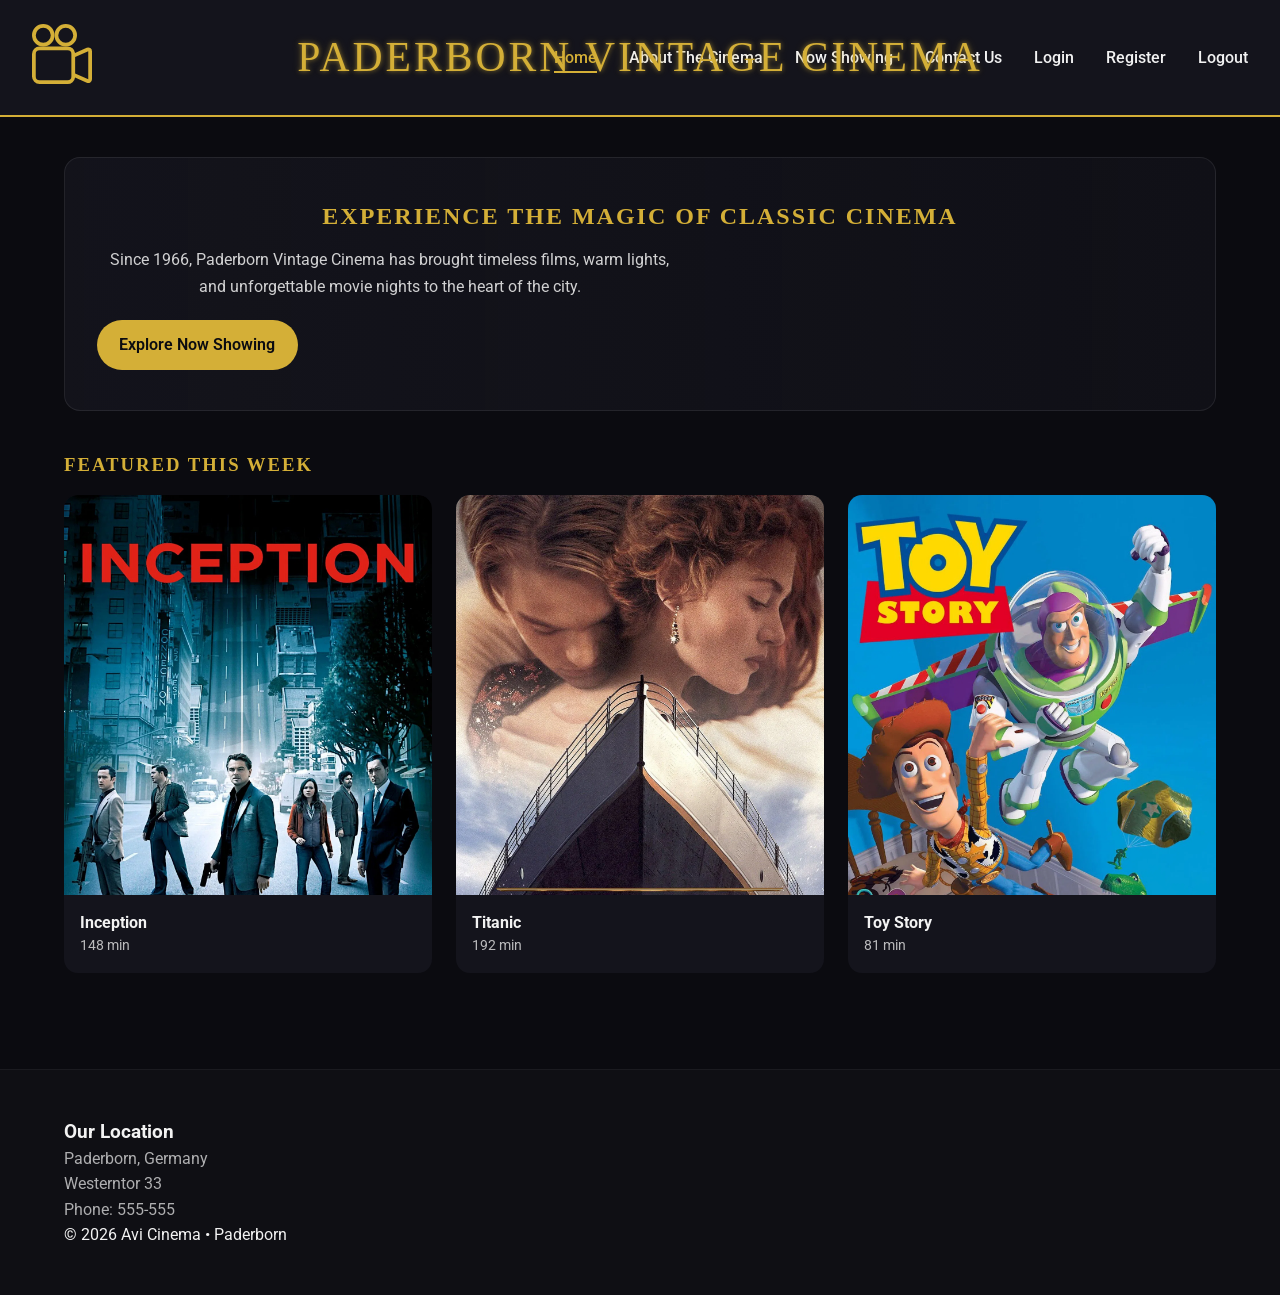
<file: index.html>
<!DOCTYPE html>
<html lang="en">

<head>
    <meta charset="UTF-8">
    <meta http-equiv="X-UA-Compatible" content="IE=edge">
    <meta name="viewport" content="width=device-width, initial-scale=1.0">
    <title>Paderborn Grand Cinema</title>
    <link rel="preconnect" href="https://fonts.googleapis.com">
    <link rel="preconnect" href="https://fonts.gstatic.com" crossorigin>
    <link
        href="https://fonts.googleapis.com/css2?family=Funnel+Sans:ital,wght@0,300..800;1,300..800&family=Monsieur+La+Doulaise&family=Open+Sans:ital,wght@0,300..800;1,300..800&family=Pacifico&display=swap"
        rel="stylesheet">
    <link rel="stylesheet" href="css/style.css">
</head>

<body>

    <header class="site-header">
        <div class="logo">
            <a href="index.html">
                <svg xmlns="http://www.w3.org/2000/svg" fill="currentColor" class="bi bi-camera-reels"
                    viewBox="0 0 16 16">
                    <path d="M6 3a3 3 0 1 1-6 0 3 3 0 0 1 6 0M1 3a2 2 0 1 0 4 0 2 2 0 0 0-4 0" />
                    <path
                        d="M9 6h.5a2 2 0 0 1 1.983 1.738l3.11-1.382A1 1 0 0 1 16 7.269v7.462a1 1 0 0 1-1.406.913l-3.111-1.382A2 2 0 0 1 9.5 16H2a2 2 0 0 1-2-2V8a2 2 0 0 1 2-2zm6 8.73V7.27l-3.5 1.555v4.35zM1 8v6a1 1 0 0 0 1 1h7.5a1 1 0 0 0 1-1V8a1 1 0 0 0-1-1H2a1 1 0 0 0-1 1" />
                    <path d="M9 6a3 3 0 1 0 0-6 3 3 0 0 0 0 6M7 3a2 2 0 1 1 4 0 2 2 0 0 1-4 0" />
                </svg>
            </a>
        </div>
        <h1 class="monsieur-la-doulaise-regular">Paderborn Vintage Cinema</h1>
        <nav>
            <ul>
                <li><a href="index.html" aria-current="page">Home</a></li>
                <li><a href="about.html">About The Cinema</a></li>
                <li><a href="now-showing.html">Now Showing</a></li>
                <li><a href="contact.html">Contact Us</a></li>
                <li><a href="login.html">Login</a></li>
                <li><a href="register.html">Register</a></li>
                <li><a href="#" id="logout-btn">Logout</a></li>
            </ul>

        </nav>
    </header>

    <main class="page-home">

        <!-- Hero Section -->
        <section class="hero">
            <h2>Experience the Magic of Classic Cinema</h2>
            <p>
                Since 1966, Paderborn Vintage Cinema has brought timeless films,
                warm lights, and unforgettable movie nights to the heart of the city.
            </p>
            <a href="now-showing.html" class="btn-primary">
                Explore Now Showing
            </a>
        </section>

        <!-- Featured Movies Preview -->
        <section class="featured">
            <h3>Featured This Week</h3>

            <div class="movies">
                <!-- Just 3 cards only -->
                <article class="card">
                    <a class="card-link" href="movie.html?id=1">
                        <img src="image/action/inception.jpg" alt="Inception poster">
                        <div class="card-content">
                            <h4>Inception</h4>
                            <p class="meta">148 min</p>
                        </div>
                    </a>
                </article>

                <article class="card">
                    <a class="card-link" href="movie.html?id=7">
                        <img src="image/Romance/Titanic.jpg" alt="Titanic poster">
                        <div class="card-content">
                            <h4>Titanic</h4>
                            <p class="meta">192 min</p>
                        </div>
                    </a>
                </article>

                <article class="card">
                    <a class="card-link" href="movie.html?id=12">
                        <img src="image/Animation/toystory.jpg" alt="Toy Story poster">
                        <div class="card-content">
                            <h4>Toy Story</h4>
                            <p class="meta">81 min</p>
                        </div>
                    </a>
                </article>
            </div>

        </section>

    </main>


    <!-------footer Section----------->
    <footer class="site-footer">

        <div class="footer-content">
            <!--we always neeed a Div warper with a seperate class inside footer to control width height alignment spacing layoout------>

            <div class="footer-address">
                <h3>Our Location</h3>
                <address>
                    Paderborn, Germany<br>
                    Westerntor 33<br>
                    Phone: <a href="tel:+555555">555-555</a>
                </address>
            </div>

            <div class="footer-copy">
                <p>&copy; 2026 Avi Cinema • Paderborn</p>
            </div>

        </div>

    </footer>
    <script src="logout.js"></script>
</body>

</html>
</file>
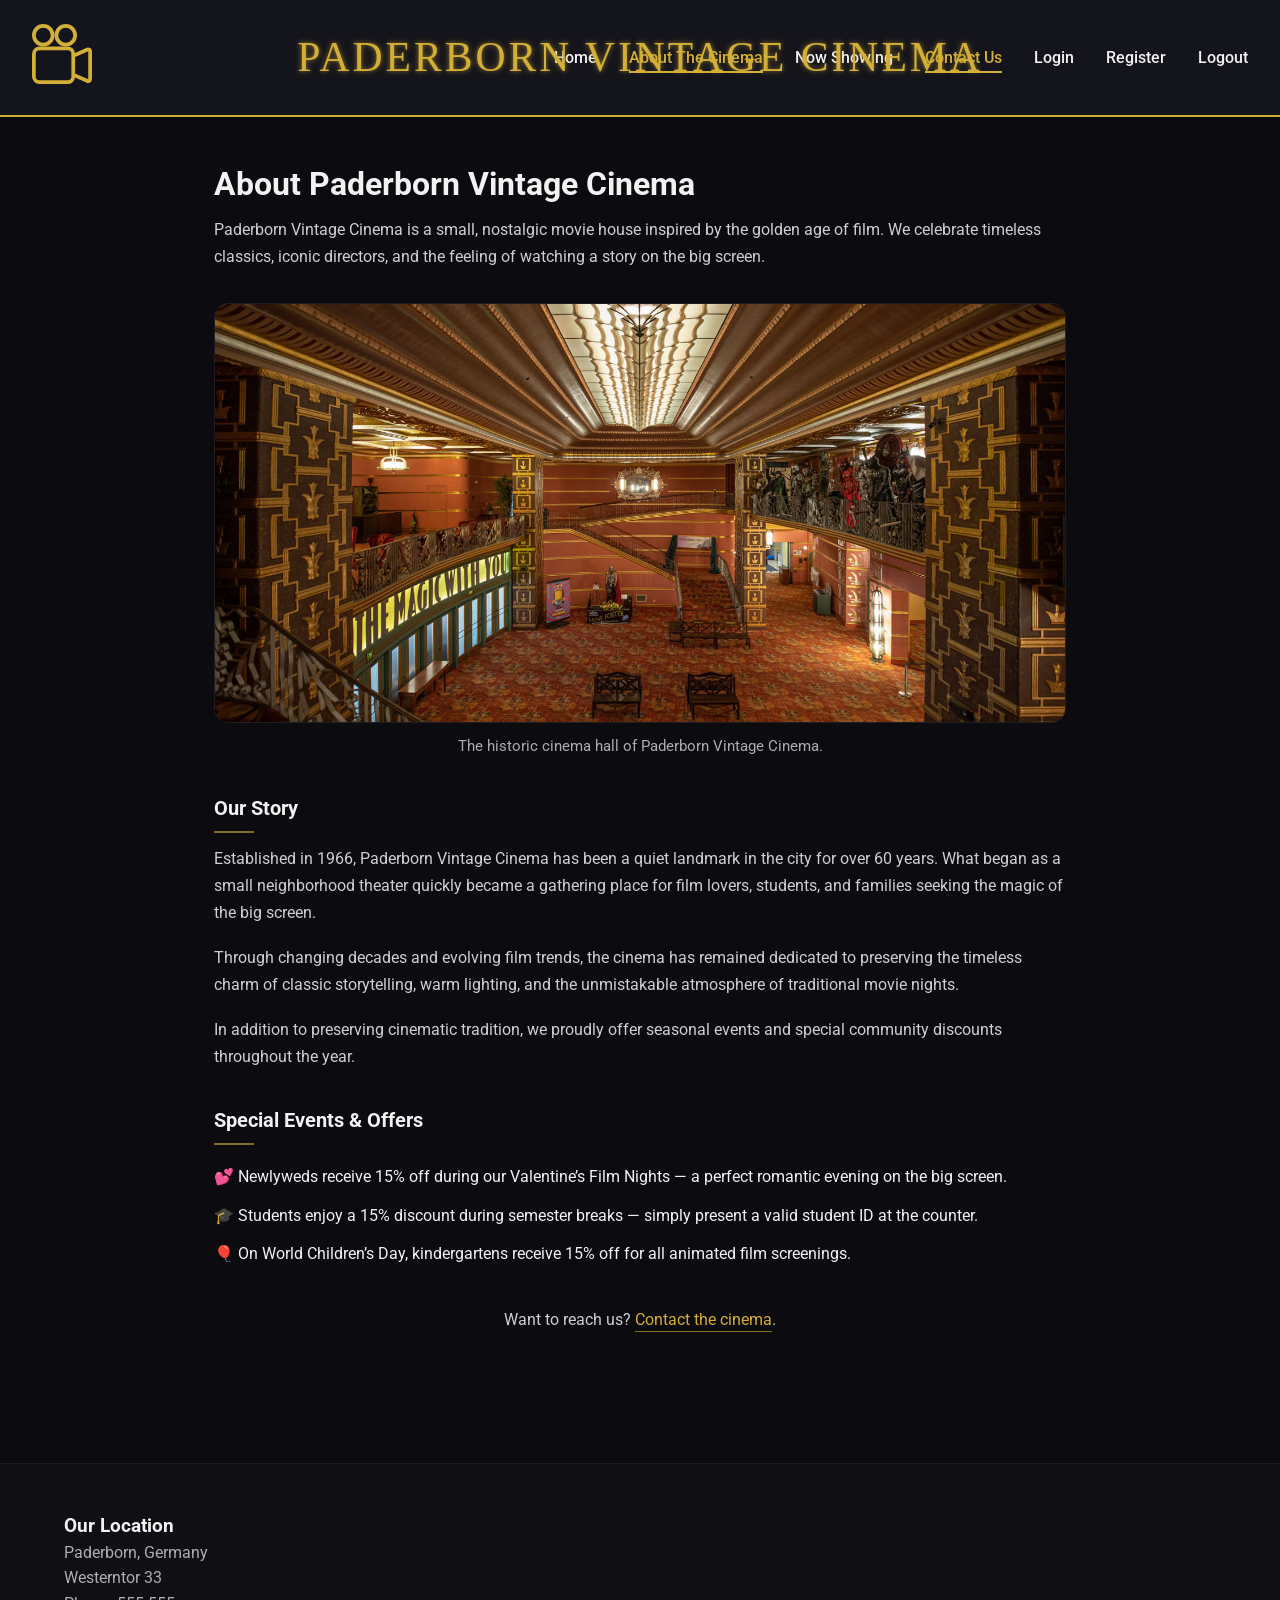
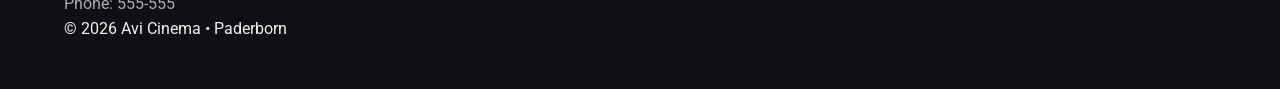
<file: about.html>
<!DOCTYPE html>
<html lang="en">

<head>
  <meta charset="UTF-8">
  <meta http-equiv="X-UA-Compatible" content="IE=edge">
  <meta name="viewport" content="width=device-width, initial-scale=1.0">
  <title>Paderborn Grand Cinema</title>
  <link rel="preconnect" href="https://fonts.googleapis.com">
  <link rel="preconnect" href="https://fonts.gstatic.com" crossorigin>
  <link
    href="https://fonts.googleapis.com/css2?family=Funnel+Sans:ital,wght@0,300..800;1,300..800&family=Monsieur+La+Doulaise&family=Open+Sans:ital,wght@0,300..800;1,300..800&family=Pacifico&display=swap"
    rel="stylesheet">
  <link rel="stylesheet" href="css/style.css">
</head>

<body>
  <header class="site-header">
    <div class="logo">
      <a href="index.html">
        <svg xmlns="http://www.w3.org/2000/svg" fill="currentColor" class="bi bi-camera-reels" viewBox="0 0 16 16">
          <path d="M6 3a3 3 0 1 1-6 0 3 3 0 0 1 6 0M1 3a2 2 0 1 0 4 0 2 2 0 0 0-4 0" />
          <path
            d="M9 6h.5a2 2 0 0 1 1.983 1.738l3.11-1.382A1 1 0 0 1 16 7.269v7.462a1 1 0 0 1-1.406.913l-3.111-1.382A2 2 0 0 1 9.5 16H2a2 2 0 0 1-2-2V8a2 2 0 0 1 2-2zm6 8.73V7.27l-3.5 1.555v4.35zM1 8v6a1 1 0 0 0 1 1h7.5a1 1 0 0 0 1-1V8a1 1 0 0 0-1-1H2a1 1 0 0 0-1 1" />
          <path d="M9 6a3 3 0 1 0 0-6 3 3 0 0 0 0 6M7 3a2 2 0 1 1 4 0 2 2 0 0 1-4 0" />
        </svg>
      </a>
    </div>
    <h1 class="monsieur-la-doulaise-regular">Paderborn Vintage Cinema</h1>
    <nav>
      <ul>
        <li><a href="index.html">Home</a></li>
        <li><a href="about.html" aria-current="page">About The Cinema</a></li>
        <li><a href="index.html">Now Showing</a></li>
        <li><a href="contact.html" aria-current="page">Contact Us</a></li>
        <li><a href="login.html">Login</a></li>
        <li><a href="register.html">Register</a></li>
        <li><a href="#" id="logout-btn">Logout</a></li>
      </ul>

    </nav>
  </header>

  <main class="page-about">
    <section class="about-cinema">
      <h2>About Paderborn Vintage Cinema</h2>

      <p>
        Paderborn Vintage Cinema is a small, nostalgic movie house inspired by the golden age of film.
        We celebrate timeless classics, iconic directors, and the feeling of watching a story on the big screen.
      </p>

      <figure class="about-figure">
        <img src="image/Vintage cinema.jpg" alt="Vintage cinema interior with classic seats and warm lighting">
        <figcaption>The historic cinema hall of Paderborn Vintage Cinema. </figcaption>
      </figure>

      <h3>Our Story</h3>
      <p>
        Established in 1966, Paderborn Vintage Cinema has been a quiet landmark in the city for over 60 years.
        What began as a small neighborhood theater quickly became a gathering place for film lovers,
        students, and families seeking the magic of the big screen.
      </p>
      <p>
        Through changing decades and evolving film trends, the cinema has remained dedicated to preserving
        the timeless charm of classic storytelling, warm lighting, and the unmistakable atmosphere of
        traditional movie nights.
      </p>
      <p>
        In addition to preserving cinematic tradition, we proudly offer seasonal events
        and special community discounts throughout the year.
      </p>

      <h3>Special Events & Offers</h3>
      <ul class="about-list">
        <li>
          💕 Newlyweds receive 15% off during our Valentine’s Film Nights —
          a perfect romantic evening on the big screen.
        </li>

        <li>
          🎓 Students enjoy a 15% discount during semester breaks —
          simply present a valid student ID at the counter.
        </li>

        <li>
          🎈 On World Children’s Day, kindergartens receive 15% off
          for all animated film screenings.
        </li>
      </ul>
      <p class="about-cta">
        Want to reach us? <a href="contact.html">Contact the cinema</a>.
      </p>
    </section>
  </main>

  <!-------footer Section- of contact page---------->
  <footer class="site-footer">

    <div class="footer-content">

      <div class="footer-address">
        <h3>Our Location</h3>
        <address>
          Paderborn, Germany<br>
          Westerntor 33<br>
          Phone: <a href="tel:+555555">555-555</a>
        </address>
      </div>

      <div class="footer-copy">
        <p>&copy; 2026 Avi Cinema • Paderborn</p>
      </div>

    </div>

  </footer>
  <script src="logout.js"></script>
</body>

</html>
</file>
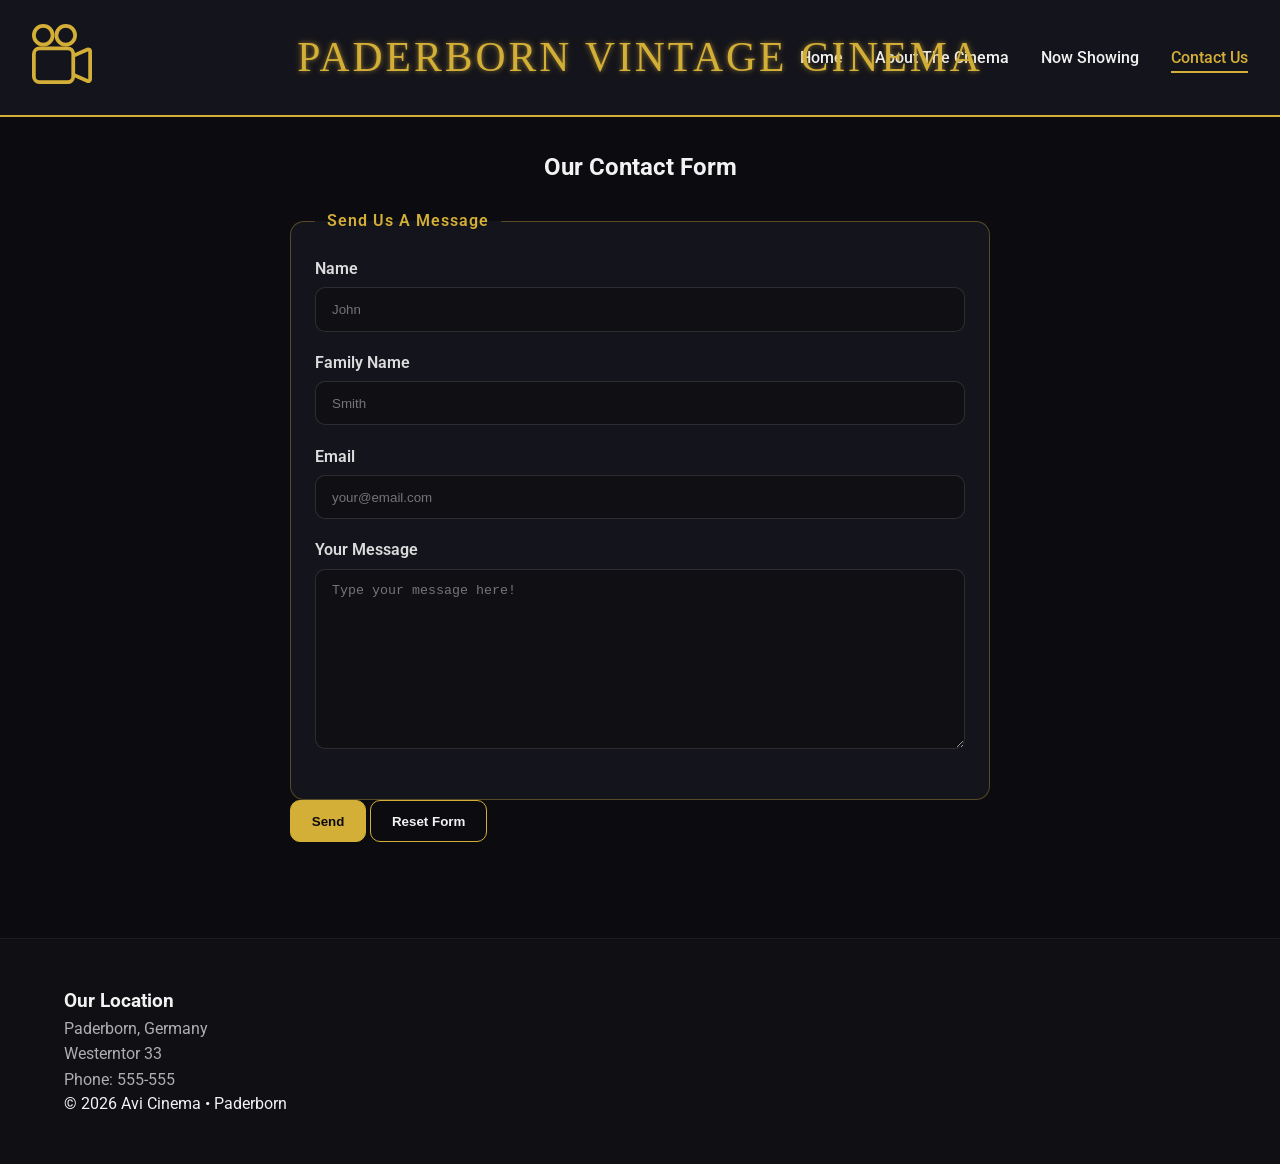
<file: contact.html>
<!DOCTYPE html>
<html lang="en">
<head>
    <meta charset="UTF-8">
    <meta http-equiv="X-UA-Compatible" content="IE=edge">
    <meta name="viewport" content="width=device-width, initial-scale=1.0">
    <title>Paderborn Grand Cinema</title>
    <link rel="preconnect" href="https://fonts.googleapis.com">
<link rel="preconnect" href="https://fonts.gstatic.com" crossorigin>
<link href="https://fonts.googleapis.com/css2?family=Funnel+Sans:ital,wght@0,300..800;1,300..800&family=Monsieur+La+Doulaise&family=Open+Sans:ital,wght@0,300..800;1,300..800&family=Pacifico&display=swap" rel="stylesheet">
    <link rel="stylesheet" href="css/style.css">
</head>
<body>
        <header class="site-header">
        <div class="logo">
            <a href="index.html">
                  <svg xmlns="http://www.w3.org/2000/svg"
                        fill="currentColor"
                        class="bi bi-camera-reels"
                        viewBox="0 0 16 16">
                    <path d="M6 3a3 3 0 1 1-6 0 3 3 0 0 1 6 0M1 3a2 2 0 1 0 4 0 2 2 0 0 0-4 0"/>
                    <path d="M9 6h.5a2 2 0 0 1 1.983 1.738l3.11-1.382A1 1 0 0 1 16 7.269v7.462a1 1 0 0 1-1.406.913l-3.111-1.382A2 2 0 0 1 9.5 16H2a2 2 0 0 1-2-2V8a2 2 0 0 1 2-2zm6 8.73V7.27l-3.5 1.555v4.35zM1 8v6a1 1 0 0 0 1 1h7.5a1 1 0 0 0 1-1V8a1 1 0 0 0-1-1H2a1 1 0 0 0-1 1"/>
                    <path d="M9 6a3 3 0 1 0 0-6 3 3 0 0 0 0 6M7 3a2 2 0 1 1 4 0 2 2 0 0 1-4 0"/>
                    </svg>
            </a>
        </div>       
        <h1 class="monsieur-la-doulaise-regular">Paderborn Vintage Cinema</h1>
        <nav>
            <ul>
                <li><a href="index.html">Home</a></li>
                <li><a href="about.html">About The Cinema</a></li>
                <li><a href="now-showing.html">Now Showing</a></li>
                <li><a href="contact.html" aria-current="page">Contact Us</a></li>
            </ul>
          
        </nav>
    </header>

    <main class="page-contact">
        <section class="contact-section">
             <h2>Our Contact Form</h2>      
      
            <form action="#" method="post"><!---------if fuure"/api/messages"-->
                <fieldset class="contact-content">
                  <legend>Send Us A Message</legend>

                <p>
                    <label for="name">Name</label>
                    <input type="text"
                        name="name"
                        id="name"
                        placeholder="John"
                        autocomplete="given-name"
                        maxlength="100"
                        required>
                </p>

                <p>
                    <label for="familyName">Family Name</label>
                    <input type="text"
                        name="familyName"
                        id="familyName"
                        placeholder="Smith"
                        autocomplete="family-name"
                        maxlength="100"
                        required>
                </p>

                <p>
                    <label for="email">Email</label>
                    <input type="email"
                        name="email"
                        id="email"
                        placeholder="your@email.com"
                        autocomplete="email"
                        maxlength="150"
                        required>
                </p>

                <p>
                    <label for="message">Your Message</label>
                    <textarea name="message"
                            id="message"
                            cols="30"
                            rows="10"
                            placeholder="Type your message here!"
                            maxlength="2000"
                            required></textarea>
                </p>
                </fieldset>
                        <button type="submit">Send</button>
                        <button type="reset">Reset Form</button>
                    </form>
         
        </section>
    </main>

    <!-------footer Section- of contact page---------->
  <footer class="site-footer">

    <div class="footer-content">

        <div class="footer-address">
            <h3>Our Location</h3>
            <address>
                Paderborn, Germany<br>
                Westerntor 33<br>
                Phone: <a href="tel:+555555">555-555</a>
            </address>
        </div>

        <div class="footer-copy">
        <p>&copy; 2026 Avi Cinema • Paderborn</p>
        </div>

    </div>

</footer>
</body>
</html>
</file>
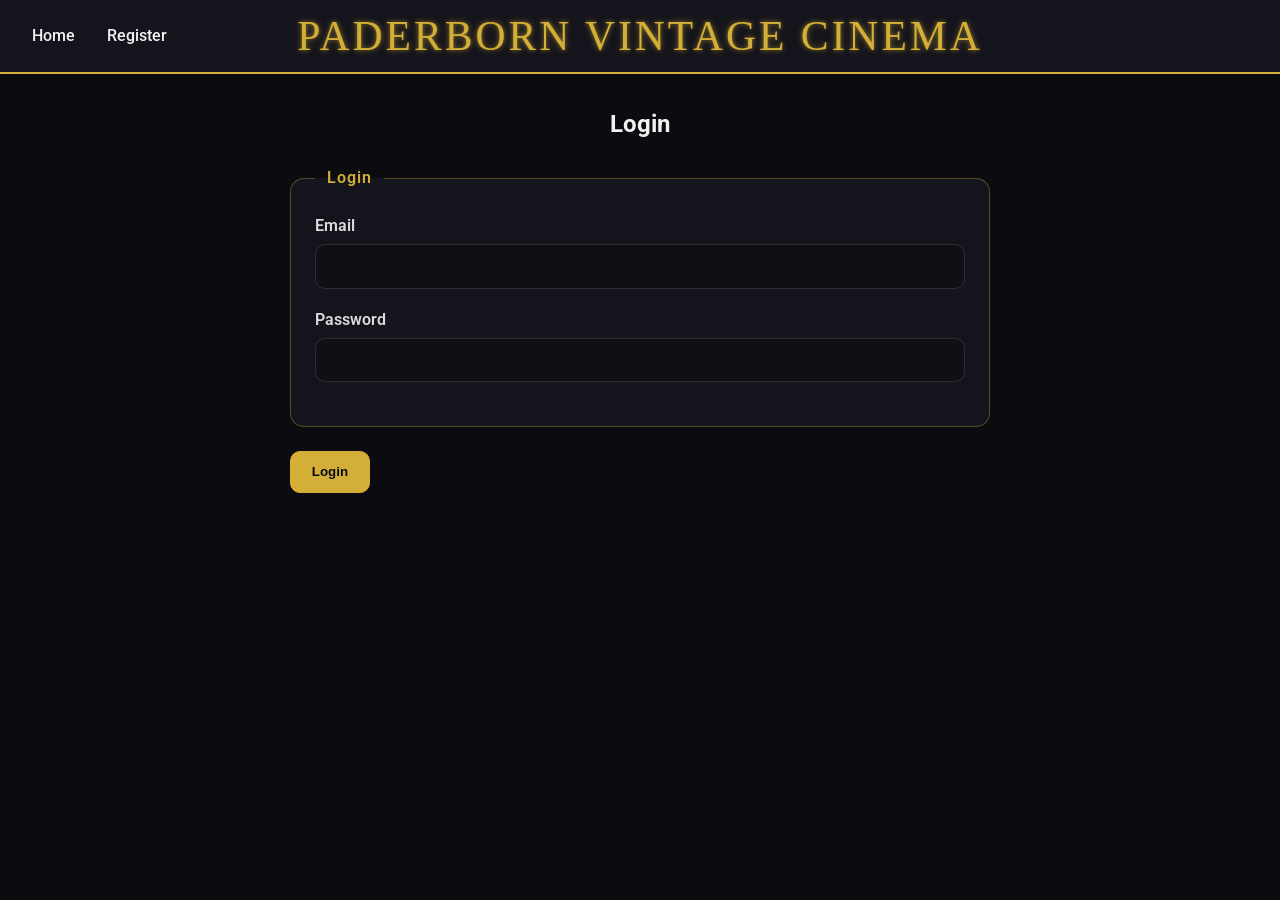
<file: login.html>
<!DOCTYPE html>
<html lang="en">

<head>
    <meta charset="UTF-8">
    <meta name="viewport" content="width=device-width, initial-scale=1.0">
    <title>Login - Paderborn Vintage Cinema</title>
    <link rel="stylesheet" href="css/style.css">
</head>

<body>

    <header class="site-header">
        <h1>Paderborn Vintage Cinema</h1>
        <nav>
            <ul>
                <li><a href="index.html">Home</a></li>
                <li><a href="register.html">Register</a></li>
            </ul>
        </nav>
    </header>

    <main class="page-contact">
        <section class="contact-section">
            <h2>Login</h2>

            <form id="login-form">
                <fieldset class="contact-content">
                    <legend>Login</legend>

                    <p>
                        <label for="email">Email</label>
                        <input type="email" id="email" required>
                    </p>

                    <p>
                        <label for="password">Password</label>
                        <input type="password" id="password" required>
                    </p>
                </fieldset>

                <br>
                <button type="submit">Login</button>
            </form>

            <p id="login-message"></p>
        </section>
    </main>

    <script src="login.js"></script>
</body>

</html>
</file>
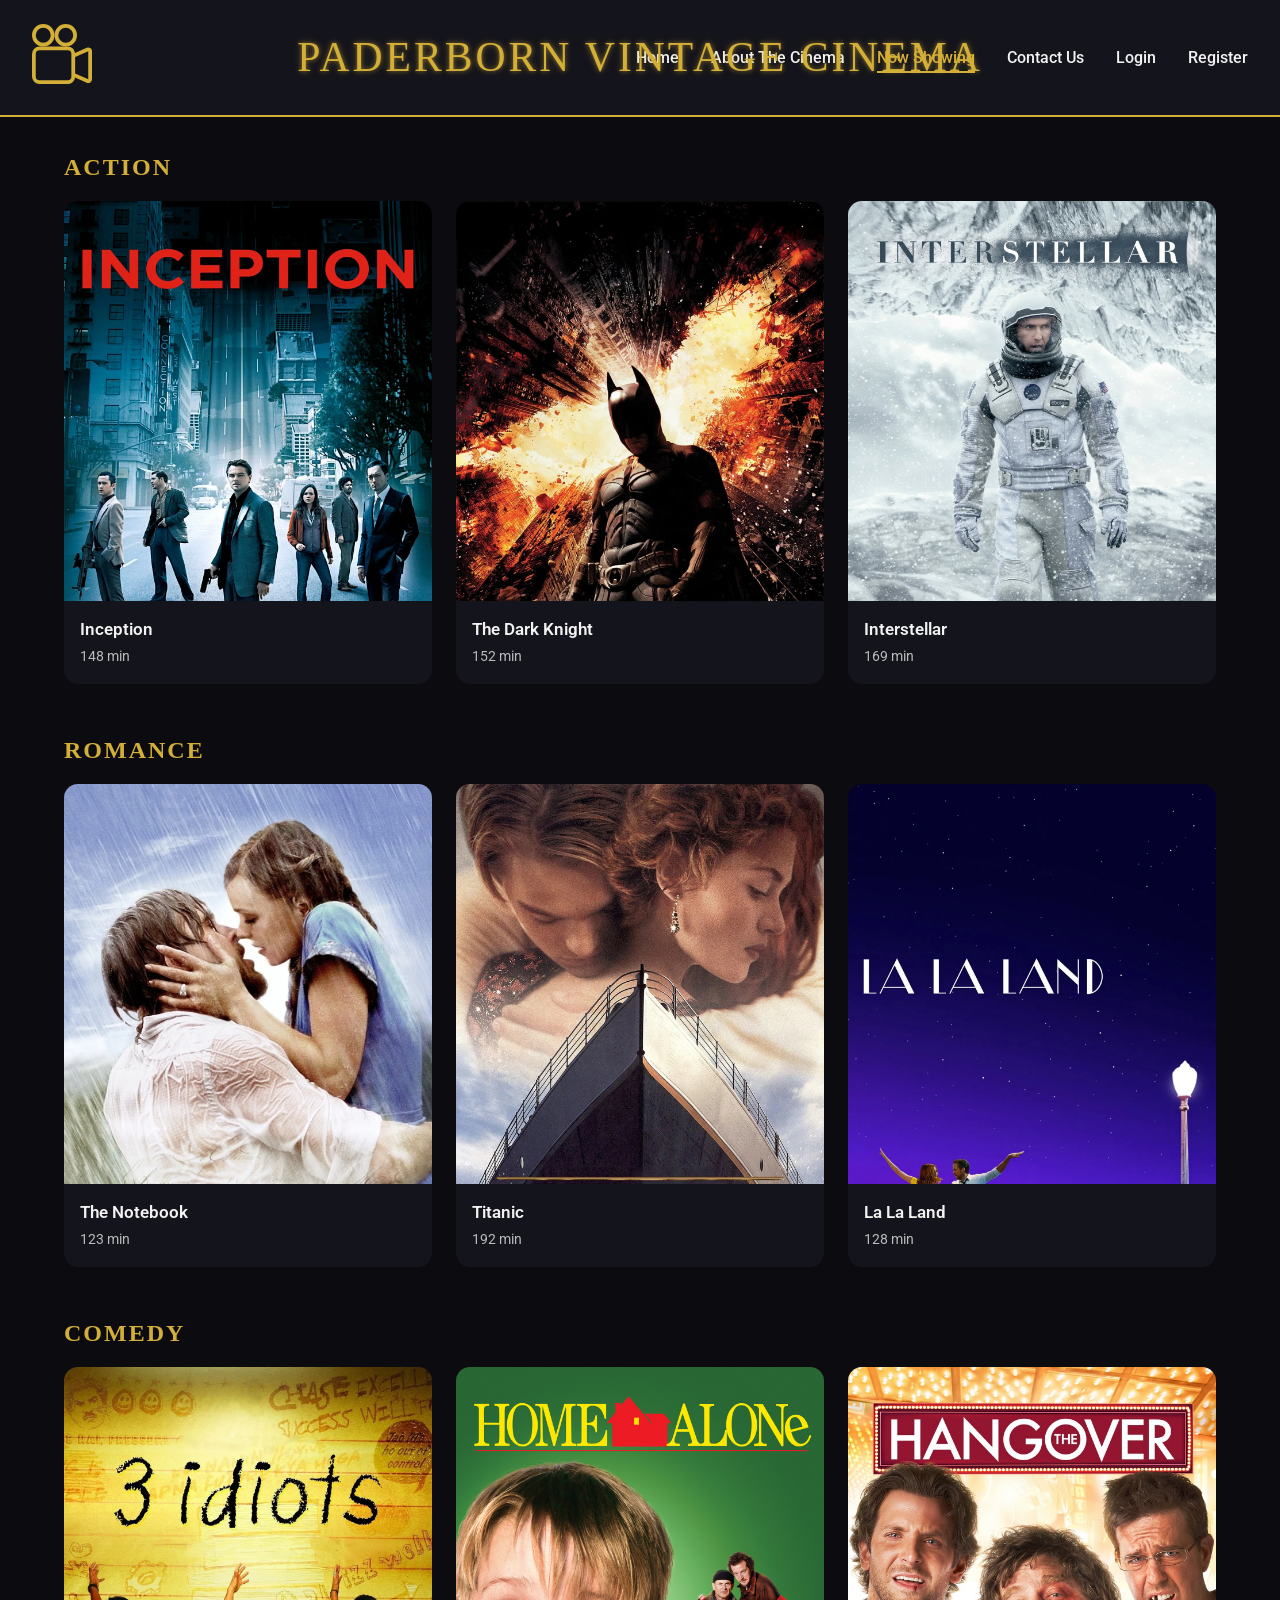
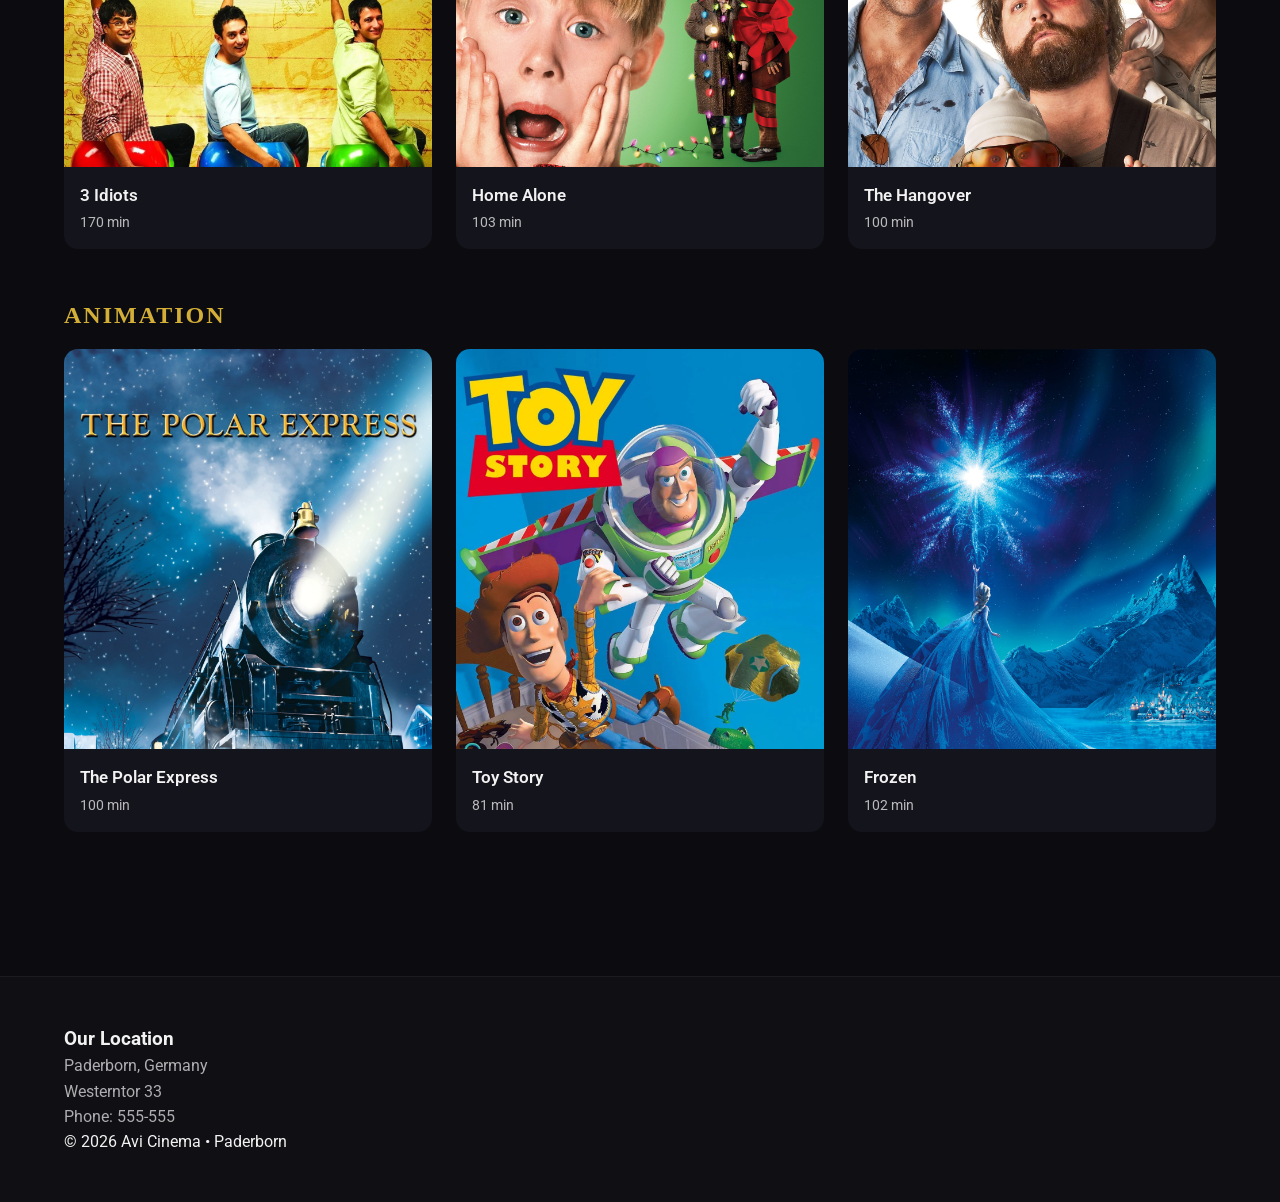
<file: now-showing.html>
<!DOCTYPE html>
<html lang="en">

<head>
    <meta charset="UTF-8">
    <meta http-equiv="X-UA-Compatible" content="IE=edge">
    <meta name="viewport" content="width=device-width, initial-scale=1.0">
    <title>Paderborn Grand Cinema</title>
    <link rel="preconnect" href="https://fonts.googleapis.com">
    <link rel="preconnect" href="https://fonts.gstatic.com" crossorigin>
    <link
        href="https://fonts.googleapis.com/css2?family=Funnel+Sans:ital,wght@0,300..800;1,300..800&family=Monsieur+La+Doulaise&family=Open+Sans:ital,wght@0,300..800;1,300..800&family=Pacifico&display=swap"
        rel="stylesheet">
    <link rel="stylesheet" href="css/style.css">
</head>

<body>

    <header class="site-header">
        <div class="logo">
            <a href="index.html">
                <svg xmlns="http://www.w3.org/2000/svg" fill="currentColor" class="bi bi-camera-reels"
                    viewBox="0 0 16 16">
                    <path d="M6 3a3 3 0 1 1-6 0 3 3 0 0 1 6 0M1 3a2 2 0 1 0 4 0 2 2 0 0 0-4 0" />
                    <path
                        d="M9 6h.5a2 2 0 0 1 1.983 1.738l3.11-1.382A1 1 0 0 1 16 7.269v7.462a1 1 0 0 1-1.406.913l-3.111-1.382A2 2 0 0 1 9.5 16H2a2 2 0 0 1-2-2V8a2 2 0 0 1 2-2zm6 8.73V7.27l-3.5 1.555v4.35zM1 8v6a1 1 0 0 0 1 1h7.5a1 1 0 0 0 1-1V8a1 1 0 0 0-1-1H2a1 1 0 0 0-1 1" />
                    <path d="M9 6a3 3 0 1 0 0-6 3 3 0 0 0 0 6M7 3a2 2 0 1 1 4 0 2 2 0 0 1-4 0" />
                </svg>
            </a>
        </div>
        <h1 class="monsieur-la-doulaise-regular">Paderborn Vintage Cinema</h1>
        <nav>
            <ul>
                <li><a href="index.html">Home</a></li>
                <li><a href="about.html">About The Cinema</a></li>
                <li><a href="now-showing.html" aria-current="page">Now Showing</a></li>
                <li><a href="contact.html">Contact Us</a></li>
                <li><a href="login.html">Login</a></li>
                <li><a href="register.html">Register</a></li>
            </ul>

        </nav>
    </header>
    <main>


        <!------Action section---------->

        <section class="category"><!----each category take a row -------->

            <h2>Action</h2>

            <div class="movies" id="action-movies"><!----Every 3 movies are in one div ------->
                <article class="card"><!---Begin of movie Card----->
                    <a class="card-link" href="movie.html?id=1">
                        <img src="image/action/inception.jpg" alt="Inception poster" width="400" height="600">
                        <div class="card-content">
                            <h3>Inception</h3>
                            <p class="meta">148 min</p>
                        </div>
                    </a>
                </article><!---End of movie Card---->
                <article class="card"><!---Begin of Card----->
                    <a class="card-link" href="movie.html?id=2">
                        <img src="image/action/The Dark Knight.jpg" alt="The Dark Knight poster" width="400"
                            height="600">
                        <div class="card-content">
                            <h3>The Dark Knight</h3>
                            <p class="meta">152 min</p>
                        </div>
                    </a>
                </article><!---End of Card---->
                <article class="card"><!---Begin of Card----->
                    <a class="card-link" href="movie.html?id=3">
                        <img src="image/action/Interstellar.jpg" alt="Interstellar poster" width="400" height="600">
                        <div class="card-content">
                            <h3>Interstellar </h3>
                            <p class="meta">169 min</p>
                        </div>
                    </a>
                </article><!---End of Card---->



            </div><!----End Of action----->
        </section>

        <!-- Romance Section 2 -->
        <section class="category">
            <h2>Romance</h2>
            <div class="movies" id="romance-movies">
                <article class="card"><!---Begin of Card----->
                    <a class="card-link" href="movie.html?id=5">
                        <img src="image/Romance/The Notebook.jpg" alt="The Notebook poster" width="400" height="600">
                        <div class="card-content">
                            <h3>The Notebook </h3>
                            <p class="meta">123 min</p>
                        </div>
                    </a>
                </article><!---End of Card---->
                <article class="card"><!---Begin of Card----->
                    <a class="card-link" href="movie.html?id=7">
                        <img src="image/Romance/Titanic.jpg" alt="Titanic poster" width="400" height="600">
                        <div class="card-content">
                            <h3>Titanic</h3>
                            <p class="meta">192 min</p>
                        </div>
                    </a>
                </article><!---End of Card---->
                <article class="card"><!---Begin of Card----->
                    <a class="card-link" href="movie.html?id=8">
                        <img src="image/Romance/La La Land.jpg" alt="La La Land poster" width="400" height="600">
                        <div class="card-content">
                            <h3>La La Land </h3>
                            <p class="meta">128 min</p>
                        </div>
                    </a>
                </article><!---End of Card---->

            </div>
        </section>

        <!-- Comedy Section  3-->
        <section class="category">
            <h2>Comedy</h2>
            <div class="movies" id="comedy-movies">
                <!---it was-<div class="movies"> because of using API we chnage it------>
                <article class="card"><!------Begin of Card----->
                    <a class="card-link" href="movie.html?id=4">
                        <img src="image/comedy/3 Idiots.jpg" alt="3 Idiots poster" width="400" height="600">
                        <div class="card-content">
                            <h3>3 Idiots</h3>
                            <p class="meta">170 min</p>
                        </div>
                    </a>
                </article><!---End of Card---->
                <article class="card"><!---Begin of Card----->
                    <a class="card-link" href="movie.html?id=10">
                        <img src="image/comedy/Home Alone.jpg" alt="Home Alone poster" width="400" height="600">
                        <div class="card-content">
                            <h3>Home Alone </h3>
                            <p class="meta">103 min</p>
                        </div>
                    </a>
                </article><!---End of Card---->
                <article class="card"><!---Begin of Card----->
                    <a class="card-link" href="movie.html?id=11">
                        <img src="image/comedy/The Hangover.jpg" alt="The Hangover poster" width="400" height="600">
                        <div class="card-content">
                            <h3>The Hangover </h3>
                            <p class="meta">100 min</p>
                        </div>
                    </a>
                </article><!---End of Card---->
            </div>
        </section>
        <!-- Animation Section 4-->
        <section class="category">
            <h2>Animation</h2>
            <div class="movies" id="animation-movies">
                <article class="card"><!---Begin of Card----->
                    <a class="card-link" href="movie.html?id=6">
                        <img src="image/Animation/The Polar Express.jpg" alt="The Polar Express poster" width="400"
                            height="600">
                        <div class="card-content">
                            <h3>The Polar Express</h3>
                            <p class="meta">100 min</p>
                        </div>
                    </a>
                </article><!---End of Card---->
                <article class="card"><!---Begin of Card----->
                    <a class="card-link" href="movie.html?id=12">
                        <img src="image/Animation/toystory.jpg" alt="Toy Story poster" width="400" height="600">
                        <div class="card-content">
                            <h3>Toy Story</h3>
                            <p class="meta">81 min</p>
                        </div>
                    </a>
                </article><!---End of Card---->
                <article class="card"><!---Begin of Card----->
                    <a class="card-link" href="movie.html?id=13">
                        <img src="image/Animation/Frozen.jpg" alt="Frozen poster" width="400" height="600">
                        <div class="card-content">
                            <h3>Frozen </h3>
                            <p class="meta">102 min</p>
                        </div>
                    </a>
                </article><!---End of Card---->
            </div>
        </section>


    </main>

    <!-------footer Section----------->
    <footer class="site-footer">

        <div class="footer-content">
            <!--we always neeed a Div warper with a seperate class inside footer to control width height alignment spacing layoout------>

            <div class="footer-address">
                <h3>Our Location</h3>
                <address>
                    Paderborn, Germany<br>
                    Westerntor 33<br>
                    Phone: <a href="tel:+555555">555-555</a>
                </address>
            </div>

            <div class="footer-copy">
                <p>&copy; 2026 Avi Cinema • Paderborn</p>
            </div>

        </div>

    </footer>
</body>

</html>
</file>
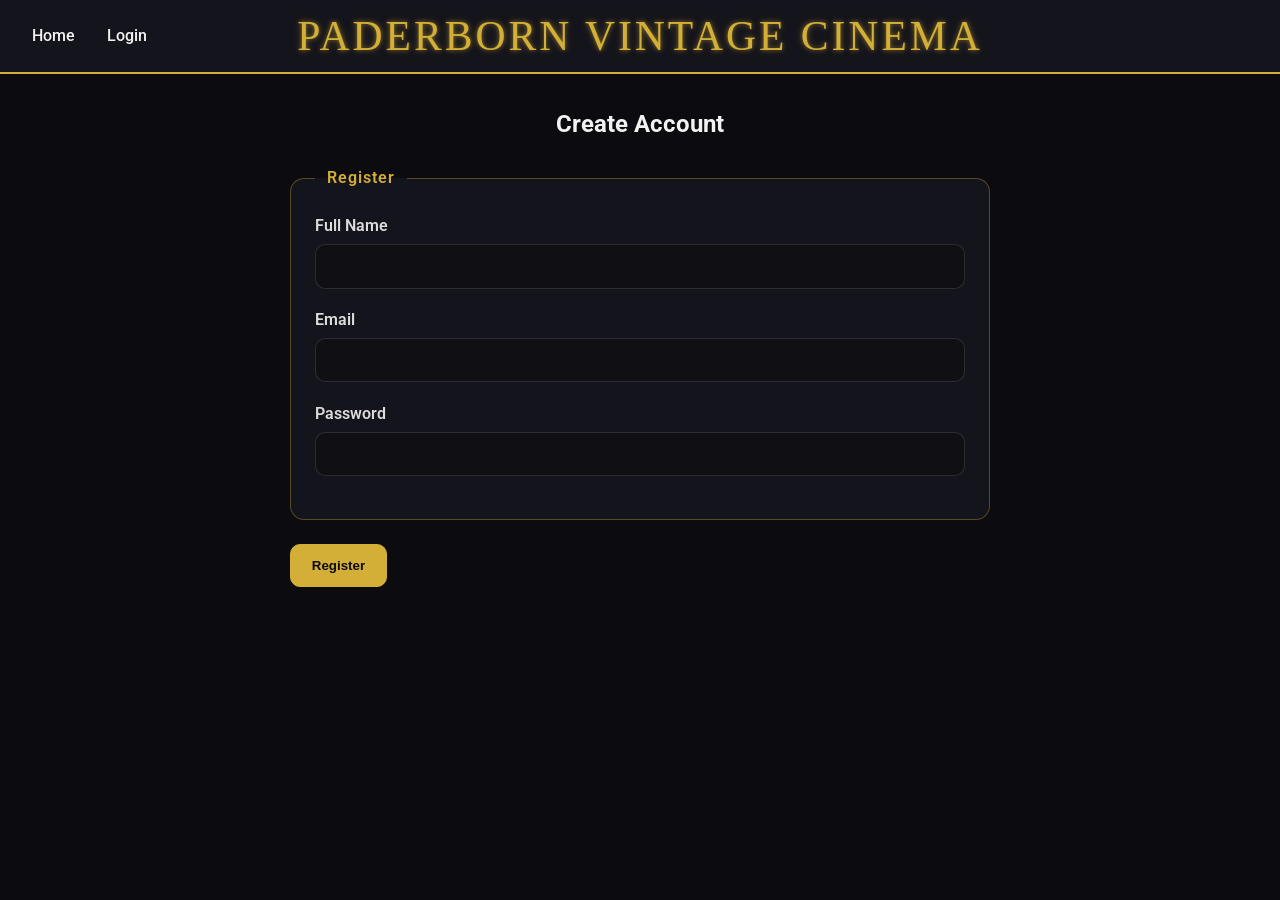
<file: register.html>
<!DOCTYPE html>
<html lang="en">

<head>
    <meta charset="UTF-8">
    <meta name="viewport" content="width=device-width, initial-scale=1.0">
    <title>Register - Paderborn Vintage Cinema</title>
    <link rel="stylesheet" href="css/style.css">
</head>

<body>

    <header class="site-header">
        <h1>Paderborn Vintage Cinema</h1>
        <nav>
            <ul>
                <li><a href="index.html">Home</a></li>
                <li><a href="login.html">Login</a></li>
            </ul>
        </nav>
    </header>

    <main class="page-contact">
        <section class="contact-section">
            <h2>Create Account</h2>

            <form id="register-form">
                <fieldset class="contact-content">
                    <legend>Register</legend>

                    <p>
                        <label for="full_name">Full Name</label>
                        <input type="text" id="full_name" required>
                    </p>

                    <p>
                        <label for="email">Email</label>
                        <input type="email" id="email" required>
                    </p>

                    <p>
                        <label for="password">Password</label>
                        <input type="password" id="password" required>
                    </p>
                </fieldset>

                <br>
                <button type="submit">Register</button>
            </form>

            <p id="register-message"></p>
        </section>
    </main>

    <script src="register.js"></script>
</body>

</html>
</file>
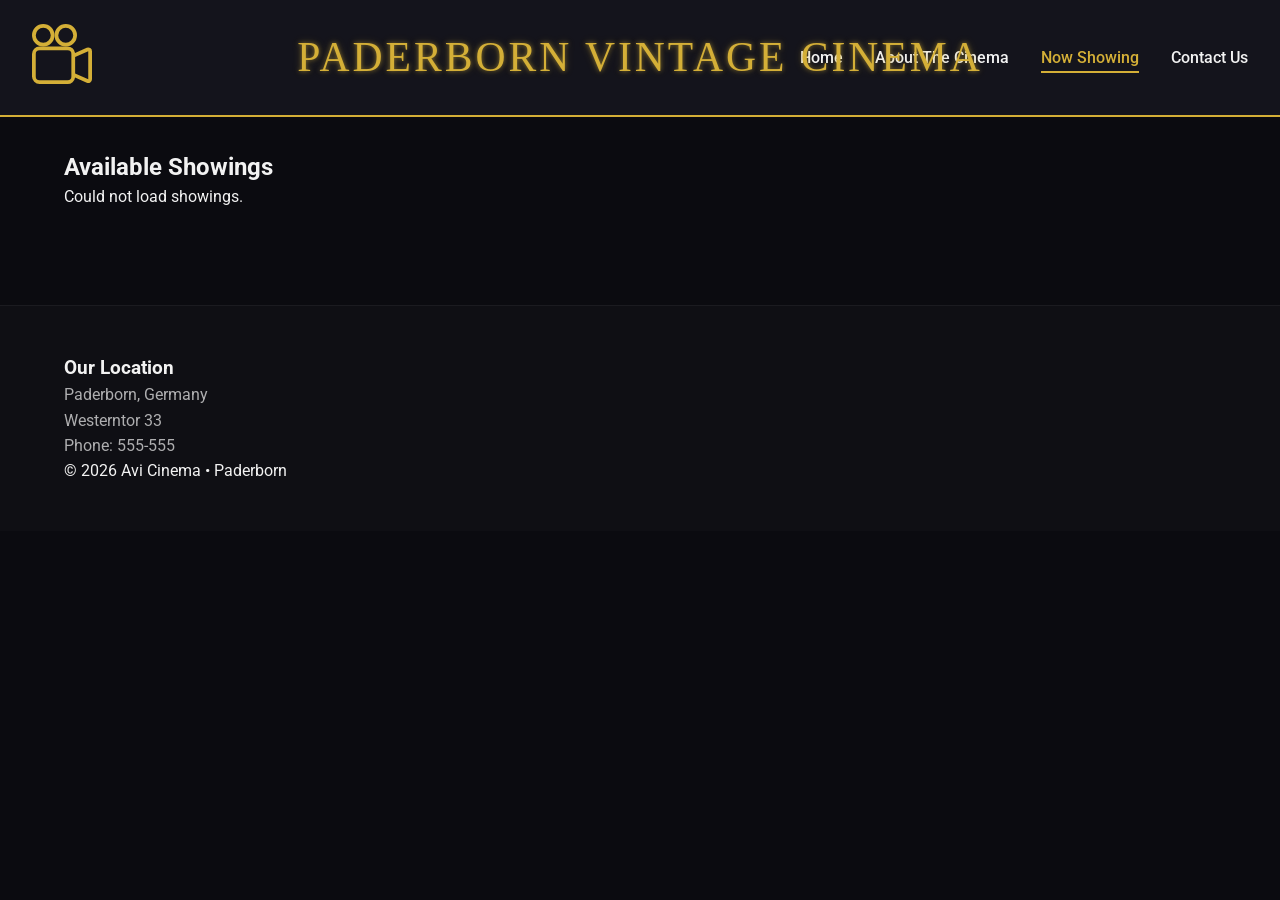
<file: reserve.html>
<!DOCTYPE html>
<html lang="en">
<head>
    <meta charset="UTF-8">
    <meta http-equiv="X-UA-Compatible" content="IE=edge">
    <meta name="viewport" content="width=device-width, initial-scale=1.0">
    <title>Available Showings - Paderborn Vintage Cinema</title>
    <link rel="preconnect" href="https://fonts.googleapis.com">
    <link rel="preconnect" href="https://fonts.gstatic.com" crossorigin>
    <link href="https://fonts.googleapis.com/css2?family=Funnel+Sans:wght@300..800&family=Open+Sans:wght@300..800&display=swap" rel="stylesheet">
    <link rel="stylesheet" href="css/style.css">
</head>
<body>

     <header class="site-header">
        <div class="logo">
            <a href="index.html">
                <svg xmlns="http://www.w3.org/2000/svg"
                     fill="currentColor"
                     class="bi bi-camera-reels"
                     viewBox="0 0 16 16">
                    <path d="M6 3a3 3 0 1 1-6 0 3 3 0 0 1 6 0M1 3a2 2 0 1 0 4 0 2 2 0 0 0-4 0"/>
                    <path d="M9 6h.5a2 2 0 0 1 1.983 1.738l3.11-1.382A1 1 0 0 1 16 7.269v7.462a1 1 0 0 1-1.406.913l-3.111-1.382A2 2 0 0 1 9.5 16H2a2 2 0 0 1-2-2V8a2 2 0 0 1 2-2zm6 8.73V7.27l-3.5 1.555v4.35zM1 8v6a1 1 0 0 0 1 1h7.5a1 1 0 0 0 1-1V8a1 1 0 0 0-1-1H2a1 1 0 0 0-1 1"/>
                    <path d="M9 6a3 3 0 1 0 0-6 3 3 0 0 0 0 6M7 3a2 2 0 1 1 4 0 2 2 0 0 1-4 0"/>
                </svg>
            </a>
        </div>
        <h1 class="monsieur-la-doulaise-regular">Paderborn Vintage Cinema</h1>
        <nav>
            <ul>
                <li><a href="index.html">Home</a></li>
                <li><a href="about.html">About The Cinema</a></li>
                <li><a href="now-showing.html" aria-current="page">Now Showing</a></li>
                <li><a href="contact.html">Contact Us</a></li>
            </ul>
        </nav>
    </header>

    <main class="page-reserve">
        <section class="reserve-section">
            <h2>Available Showings</h2>
            <div id="showings-container">Loading showings...</div>
        </section>
    </main>

     <footer class="site-footer">
        <div class="footer-content">
            <div class="footer-address">
                <h3>Our Location</h3>
                <address>
                    Paderborn, Germany<br>
                    Westerntor 33<br>
                    Phone: <a href="tel:+555555">555-555</a>
                </address>
            </div>

            <div class="footer-copy">
                <p>&copy; 2026 Avi Cinema • Paderborn</p>
            </div>
        </div>
    </footer>

    <script src="reserve.js"></script>
</body>
</html>
</file>
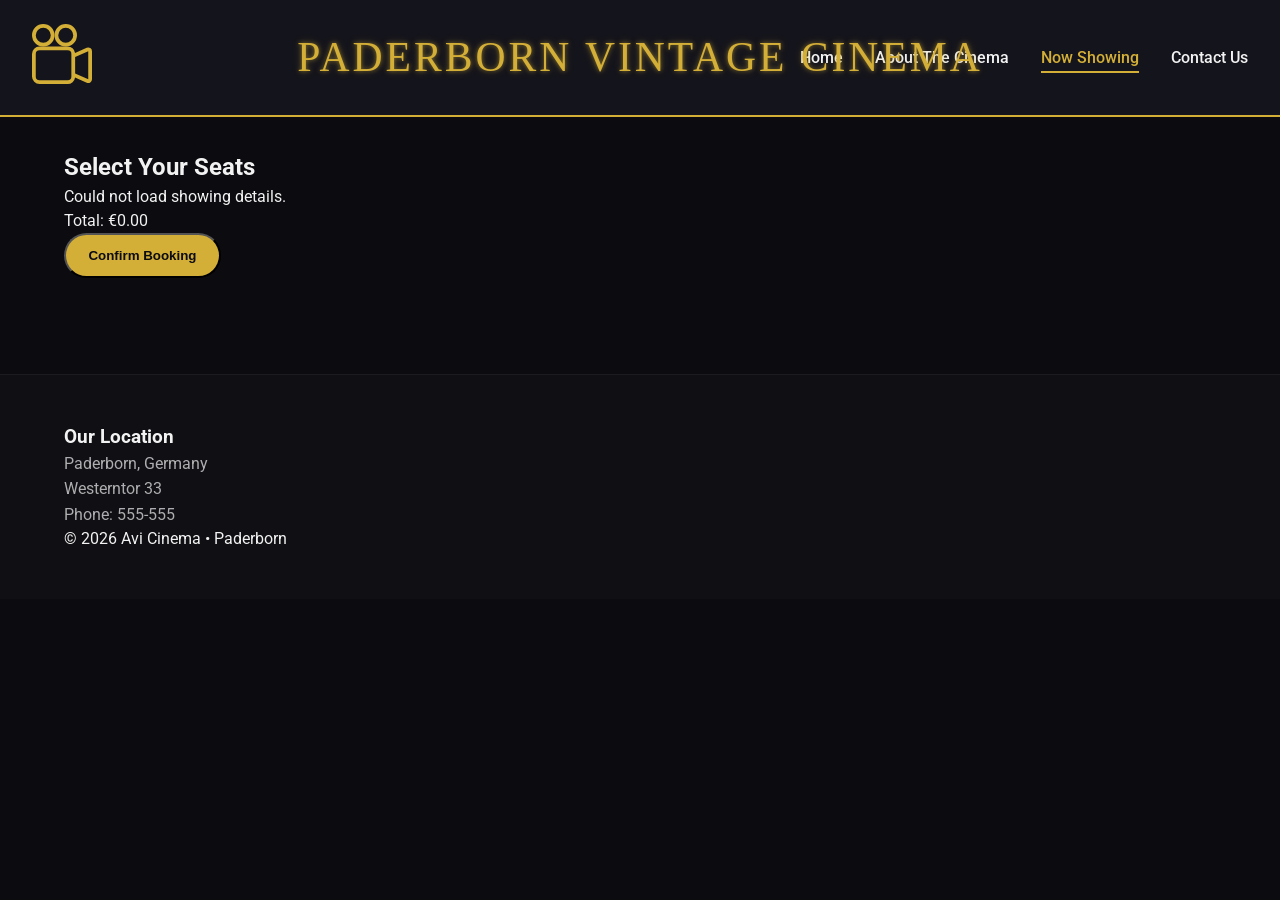
<file: seats.html>
<!DOCTYPE html>
<html lang="en">

<head>
    <meta charset="UTF-8">
    <meta http-equiv="X-UA-Compatible" content="IE=edge">
    <meta name="viewport" content="width=device-width, initial-scale=1.0">
    <title>Select Your Seats - Paderborn Vintage Cinema</title>
    <link rel="preconnect" href="https://fonts.googleapis.com">
    <link rel="preconnect" href="https://fonts.gstatic.com" crossorigin>
    <link
        href="https://fonts.googleapis.com/css2?family=Funnel+Sans:wght@300..800&family=Open+Sans:wght@300..800&display=swap"
        rel="stylesheet">
    <link rel="stylesheet" href="css/style.css">
</head>

<body>

    <header class="site-header">
        <div class="logo">
            <a href="index.html">
                <svg xmlns="http://www.w3.org/2000/svg" fill="currentColor" class="bi bi-camera-reels"
                    viewBox="0 0 16 16">
                    <path d="M6 3a3 3 0 1 1-6 0 3 3 0 0 1 6 0M1 3a2 2 0 1 0 4 0 2 2 0 0 0-4 0" />
                    <path
                        d="M9 6h.5a2 2 0 0 1 1.983 1.738l3.11-1.382A1 1 0 0 1 16 7.269v7.462a1 1 0 0 1-1.406.913l-3.111-1.382A2 2 0 0 1 9.5 16H2a2 2 0 0 1-2-2V8a2 2 0 0 1 2-2zm6 8.73V7.27l-3.5 1.555v4.35zM1 8v6a1 1 0 0 0 1 1h7.5a1 1 0 0 0 1-1V8a1 1 0 0 0-1-1H2a1 1 0 0 0-1 1" />
                    <path d="M9 6a3 3 0 1 0 0-6 3 3 0 0 0 0 6M7 3a2 2 0 1 1 4 0 2 2 0 0 1-4 0" />
                </svg>
            </a>
        </div>
        <h1 class="monsieur-la-doulaise-regular">Paderborn Vintage Cinema</h1>
        <nav>
            <ul>
                <li><a href="index.html">Home</a></li>
                <li><a href="about.html">About The Cinema</a></li>
                <li><a href="now-showing.html" aria-current="page">Now Showing</a></li>
                <li><a href="contact.html">Contact Us</a></li>
            </ul>
        </nav>
    </header>

    <main class="page-seats">
        <section class="seats-section">
            <h2>Select Your Seats</h2>

            <div id="showing-info">Loading showing...</div>

            <div id="seats-container"></div>

            <p id="total-price">Total: €0.00</p>

            <!------after user booked a seat show him a booking message--------------->
            <div id="booking-message" class="booking-message" style="display:none;"></div>

            <button id="confirm-btn" class="btn-primary">Confirm Booking</button>
        </section>
    </main>


    <footer class="site-footer">
        <div class="footer-content">
            <div class="footer-address">
                <h3>Our Location</h3>
                <address>
                    Paderborn, Germany<br>
                    Westerntor 33<br>
                    Phone: <a href="tel:+555555">555-555</a>
                </address>
            </div>

            <div class="footer-copy">
                <p>&copy; 2026 Avi Cinema • Paderborn</p>
            </div>
        </div>
    </footer>

    <script src="seats.js"></script>
</body>

</html>
</file>
<file: css/style.css>
@import url("https://fonts.googleapis.com/css2?family=Roboto&display=swap");


* {
  margin: 0;
  padding: 0;
  box-sizing: border-box;
}


/*__-------------------------Now Showing Page---HOME PAGE (index.html)--------------------*/

.page-home {
  padding-top: 2.5rem;
}

/* Hero section */
.hero {
  background: linear-gradient(to right, rgba(20, 20, 28, 0.95), rgba(20, 20, 28, 0.6));
  border: 1px solid rgba(255, 255, 255, 0.08);
  border-radius: 16px;
  padding: 2.5rem 2rem;
  margin-bottom: 2.5rem;
}

.hero h2 {
  font-family: "Cinzel", serif;
  color: #d4af37;
  letter-spacing: 2px;
  text-transform: uppercase;
  margin-bottom: 0.75rem;
  text-align: center;
}

.hero p {
  max-width: 65ch;
  color: rgba(242, 242, 242, 0.85);
  line-height: 1.7;
  margin-bottom: 1.25rem;
  text-align: center;

}

/* Button link */
.btn-primary {
  display: inline-block;
  background-color: #d4af37;
  color: #0b0b10;
  padding: 0.8rem 1.4rem;
  border-radius: 999px;
  font-weight: 600;

  /* will show its affect in hover */
  transition:
    transform 0.25s ease,
    box-shadow 0.25s ease,
    background-color 0.25s ease;

}

.btn-primary:hover {
  transform: translateY(-4px);
  box-shadow: 0 10px 20px rgba(0, 0, 0, 0.4);
  background-color: #f1c85a;
}

/*  Button inside movie.html */
.movie-info .btn-primary {
  margin-top: 1rem;
}

/* Featured section */
.featured h3 {
  font-family: "Cinzel", serif;
  color: #d4af37;
  letter-spacing: 2px;
  text-transform: uppercase;
  margin-bottom: 1rem;
}

/* Home page end */

/* Cinema Logo style */
.logo svg {
  width: 60px;
  height: auto;
  color: #d4af37;
  /* Gold */
}

.site-header {
  position: relative;
  /* 🔥 important */
  display: flex;
  align-items: center;
  justify-content: space-between;
  padding: 1.5rem 2rem;
  background-color: #14141c;
  border-bottom: 2px solid #d4af37;
}

.site-header h1 {
  position: absolute;
  left: 50%;
  transform: translateX(-50%);
  font-family: "Cinzel", serif;
  white-space: nowrap;
  text-transform: uppercase;
  font-weight: 400;
  font-size: 2.6rem;
  color: #d4af37;
  letter-spacing: 3px;
  text-shadow:
    0 0 4px rgba(212, 175, 55, 0.5),
    0 0 8px rgba(212, 175, 55, 0.3);
}

/* Remove bullets */
nav ul {
  list-style: none;
  display: flex;
  gap: 2rem;
}

/* Remove default spacing */
nav ul li {
  margin: 0;
}

/* Base link reset */
a {
  text-decoration: none;
  color: inherit;
}


/* Style links inside a */
nav a {
  text-decoration: none;
  color: #f2f2f2;
  font-weight: 500;
}

nav a:hover {
  color: #d4af37;
}

nav a[aria-current="page"] {
  color: #d4af37;
  /* gold highlight */
  position: relative;
}

nav a[aria-current="page"]::after {
  /* make gold underline to current page */
  content: "";
  position: absolute;
  left: 0;
  bottom: -6px;
  width: 100%;
  height: 2px;
  background-color: #d4af37;
}

/* ---------------start body---------------- */
/* header is finished now body styling*/
body {
  font-family: "Roboto", sans-serif;
  background-color: #0b0b10;
  /* cinema dark */
  color: #f2f2f2;
  line-height: 1.5;
}

img {
  display: block;
  /*remove the space that are under images by default  */
  max-width: 100%;
  /* it does not overflow its container*/
}

main {
  max-width: 1200px;
  margin: 0 auto;
  padding: 2rem 1.5rem;
}

.category {
  margin-bottom: 3rem;
  /* ~48px if base font =*/
}

.category h2 {
  font-family: "Cinzel", serif;
  font-weight: 600;
  color: #d4af37;
  letter-spacing: 2px;
  margin-bottom: 1rem;
  text-transform: uppercase;
}

.movies {
  display: grid;
  /* automatically creates as many columns as fit-each card is at least 180px wide, then grows*/
  grid-template-columns: repeat(auto-fit, minmax(180px, 1fr));
  gap: 1.5rem;
  /*spacing between cards (no margins needed on cards) */
  align-items: start;
}

.card {
  background-color: #14141c;
  border-radius: 14px;
  overflow: hidden;
  /*without it (the image does not respect the Rounded Corners)it will spill outside the curved border. */
  transition: transform 0.3s ease, box-shadow 0.3s ease;
  /*it is not animation in shows the card by hovering change it smoothly over 0.3 seconds .*/

}

.card:hover {
  transform: scale(1.06);
  box-shadow: 0 15px 30px rgba(0, 0, 0, 0.6);
}

.card img {
  width: 100%;
  /*Makes the image fill the card width. */
  height: 400px;
  object-fit: cover;
  /* Prevents image distortion */
  object-position: top center;
  /* 👈 show top part, crop bottom more */

}

.card-content {
  padding: 1rem;
  /*come more inside frame -to make breathing space otherwise, the card feels cramped */
}

.card h3 {
  font-size: 1.05rem;
  font-weight: 600;
  margin-bottom: 0.25rem;
}

.card p {
  font-size: 0.9rem;
  color: rgba(242, 242, 242, 0.75);
}

/* footer*/

.site-footer {
  /* Dark footer background — full screen width  */
  background-color: #0f0f14;
  padding: 3rem 0;
  margin-top: 4rem;
  border-top: 1px solid rgba(255, 255, 255, 0.05);
}

.site-footer .footer-content {
  /* .site-footer → full width background (dark strip across screen), .footer-content → centered content inside that strip  same idea as */
  max-width: 1200px;
  /* Content limited to 1200_This content can grow, but never wider than 1200px.”*/
  margin: 0 auto;
  padding: 0 1.5rem;
}

.footer-address address {
  font-style: normal;
  line-height: 1.6;
  color: rgba(242, 242, 242, 0.7);
}

/*--------------------------------Style contact Page-----------------------------*/
.page-contact .contact-section {
  max-width: 700px;
  /* we have to put 700 otherwise It stops the form from becoming super wide on big screens.*/
  margin: 0 auto;
  /*This is the classic way to center a block. */
}

.page-contact .contact-section h2 {
  text-align: center;
  margin-bottom: 1.5rem;
}

/*------fieldset--------*/
.page-contact .contact-content {
  border: 1px solid rgba(212, 175, 55, 0.35);
  border-radius: 14px;
  /* visual consistant with movie card which has 14px*/
  padding: 1.5rem;
  background: #14141c;
}

.page-contact legend {
  /* send us a message */
  padding: 0 0.75rem;
  color: #d4af37;
  font-weight: 600;
  letter-spacing: 1px;
}


/*---------label----------*/
.page-contact .contact-content p {
  margin-bottom: 1.2rem;
  /* space between label and text enry */
}

.page-contact label {
  display: block;
  /* Each label takes the whole space the whole row */
  margin-bottom: 0.4rem;
  font-weight: 600;
  color: rgba(242, 242, 242, 0.9);
}

/*---------------------Input , Testarea-------------*/
.page-contact input,
.page-contact textarea {
  width: 100%;
  /* Makes inputs fill the available width*/
  padding: 0.85rem 1rem;
  /* to avoide text not touch the eadges*/
  border-radius: 10px;
  border: 1px solid rgba(255, 255, 255, 0.12);
  background: #0f0f14;
  color: #f2f2f2;
  outline: none;
}

.page-contact textarea {
  resize: vertical;
  min-height: 180px;
}

/* when user click each fild (when the user focuses on a field): we add a gold glow effect when the user focuses on a field. */
.page-contact input:focus,
.page-contact textarea:focus {
  border-color: #d4af37;
  box-shadow: 0 0 0 3px rgba(212, 175, 55, 0.2);
}

/*---------------Buttoms----------------------*/
.page-contact form button {
  padding: 0.8rem 1.3rem;
  border-radius: 10px;
  font-weight: 700;
  cursor: pointer;
  border: 1px solid #d4af37;
}

.page-contact form button[type="submit"] {
  background: #d4af37;
  color: #0b0b10;
}

.page-contact form button[type="reset"] {
  background: transparent;
  color: #f2f2f2;
}

/*----------about page---------------*/
.page-about {
  padding: 3rem 0;
  /* space top/bottom */
}

/*content container to nicly centered*/
.about-cinema {
  max-width: 900px;
  margin: 0 auto;
  padding: 0 1.5rem;
}

/*typography */
.about-cinema h2 {
  font-size: 2rem;
  margin-bottom: 0.8rem;
  line-height: 1.2;
}

.about-cinema h3 {
  margin-top: 2rem;
  margin-bottom: 0.75rem;
  font-size: 1.25rem;
}

.about-cinema p {
  margin-bottom: 1.1rem;
  line-height: 1.7;
  color: rgba(242, 242, 242, 0.85);
}

/* About page figure */
.about-figure {
  margin: 2rem 0;
}

.about-figure img {
  width: 100%;
  max-height: 420px;
  object-fit: cover;
  border-radius: 14px;
  display: block;
  border: 1px solid rgba(255, 255, 255, 0.08);
}

.about-figure figcaption {
  margin-top: 0.75rem;
  font-size: 0.95rem;
  color: rgba(242, 242, 242, 0.7);
  text-align: center;
}

/*  Offers list */
.about-list {
  list-style: none;
  /* remove default bullets */
  padding: 0;
  /* ul has default browser padding which pushes bullets to the right.*/
  margin: 1.25rem 0 0;
  /* top. right bottom left-to create proper spacing from the element above*/
  display: grid;
  /* using gride is cleaner than using li { margin-bottom: 0.9rem; }*/
  gap: 0.9rem;
  /* becuase we used grid, we need gap_space between items */
}

/* offers*/
.about-cinema h3 {
  margin-top: 2.2rem;
  margin-bottom: 0.75rem;
  font-size: 1.25rem;
  position: relative;
}

.about-cinema h3::after {
  content: "";
  /* Without content, the pseudo-element won’t appear. */
  display: block;
  /*Makes it behave like a small block under the heading then we can give with and height */
  width: 40px;
  height: 2px;
  margin-top: 0.5rem;
  background-color: #d4af37;
  /* your gold theme */
  opacity: 0.6;
}

/* CTA paragraph */
.about-cta {
  margin-top: 2.5rem;
  text-align: center;
  /* center it */
  font-size: 1rem;
  color: rgba(242, 242, 242, 0.85);
}

/* CTA link */
.about-cta a {
  color: #d4af37;
  text-decoration: none;
  border-bottom: 1px solid rgba(212, 175, 55, 0.6);
  padding-bottom: 2px;
  transition: border-color 0.25s ease, color 0.25s ease;
}

.about-cta a:hover {
  border-bottom-color: #d4af37;
  color: #fff;
}

/*---------Reserve seat------------------*/
.seat-row {
  display: flex;
  gap: 8px;
  margin-bottom: 10px;
}

.seat {
  background-color: #1f1f2e;
  color: white;
  border: 1px solid #d4af37;
  border-radius: 6px;
  padding: 6px 10px;
  cursor: pointer;
  transition: 0.2s;
}

/* hover effect */
.seat:hover {
  background-color: #33334d;
}

/* selected seat (gold) */
.seat.selected {
  background-color: #d4af37;
  color: #0b0b10;
  font-weight: bold;
}

/* booked seat (gray) */
.seat.booked {
  background-color: #666;
  color: #ccc;
  border-color: #888;
  cursor: not-allowed;
  opacity: 0.6;
}

/* style of ------"confirmation booking message to user" --------- inside seat.html*/
.booking-message {
  margin: 1rem 0;
  padding: 1rem;
  border-radius: 10px;
  background-color: rgba(212, 175, 55, 0.12);
  border: 1px solid #d4af37;
  color: #fff;
  line-height: 1.6;
}

/* Disabled button state */
.btn-primary:disabled {
  opacity: 0.6;
  cursor: not-allowed;
  background-color: #888;
  /* optional softer color */
  border-color: #888;
}
</file>
